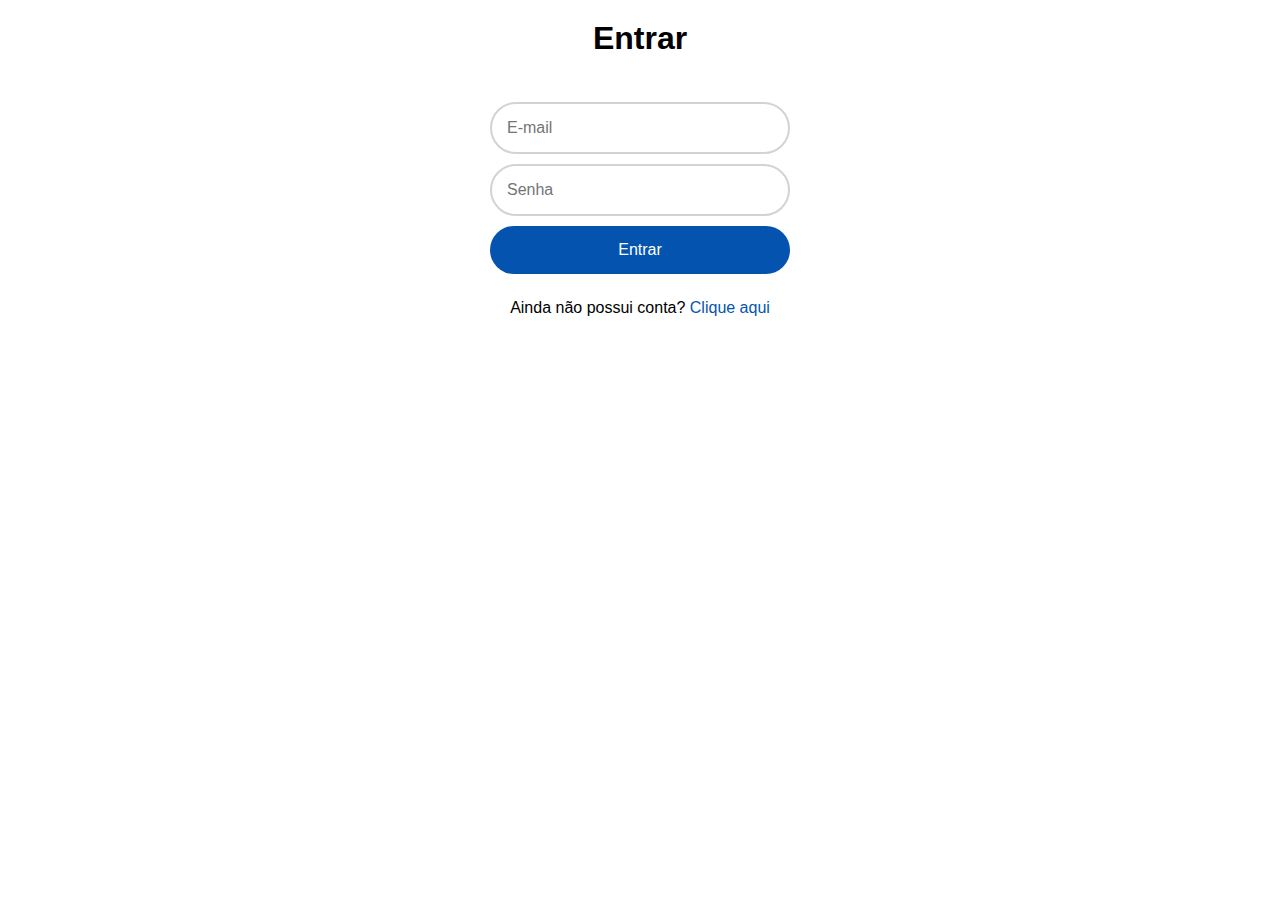
<file: index.html>
<!DOCTYPE html>
<html lang="pt-BR">
    <head>
        <meta charset="UTF-8" />
        <meta http-equiv="X-UA-Compatible" content="IE=edge" />
        <meta name="viewport" content="width=device-width, initial-scale=1.0" />
        <title>Livros | Login</title>
        <link rel="stylesheet" href="css/index.css" />
    </head>
    <body>

        <header class="header">
            <h1>Entrar</h1>
        </header>

        <main class="main">
            <section>
                <form class="form">
                    <input type="email" class="inputs" placeholder="E-mail" autocomplete="off" required />
                    <input type="password" class="inputs" placeholder="Senha" autocomplete="off" required />
                    <input type="submit" class="inputs btn" value="Entrar" />
                </form>

                <p class="signup-signin">Ainda não possui conta? <a href="signup.html">Clique aqui</a></p>
            </section>
        </main>

    </body>
</html>
</file>
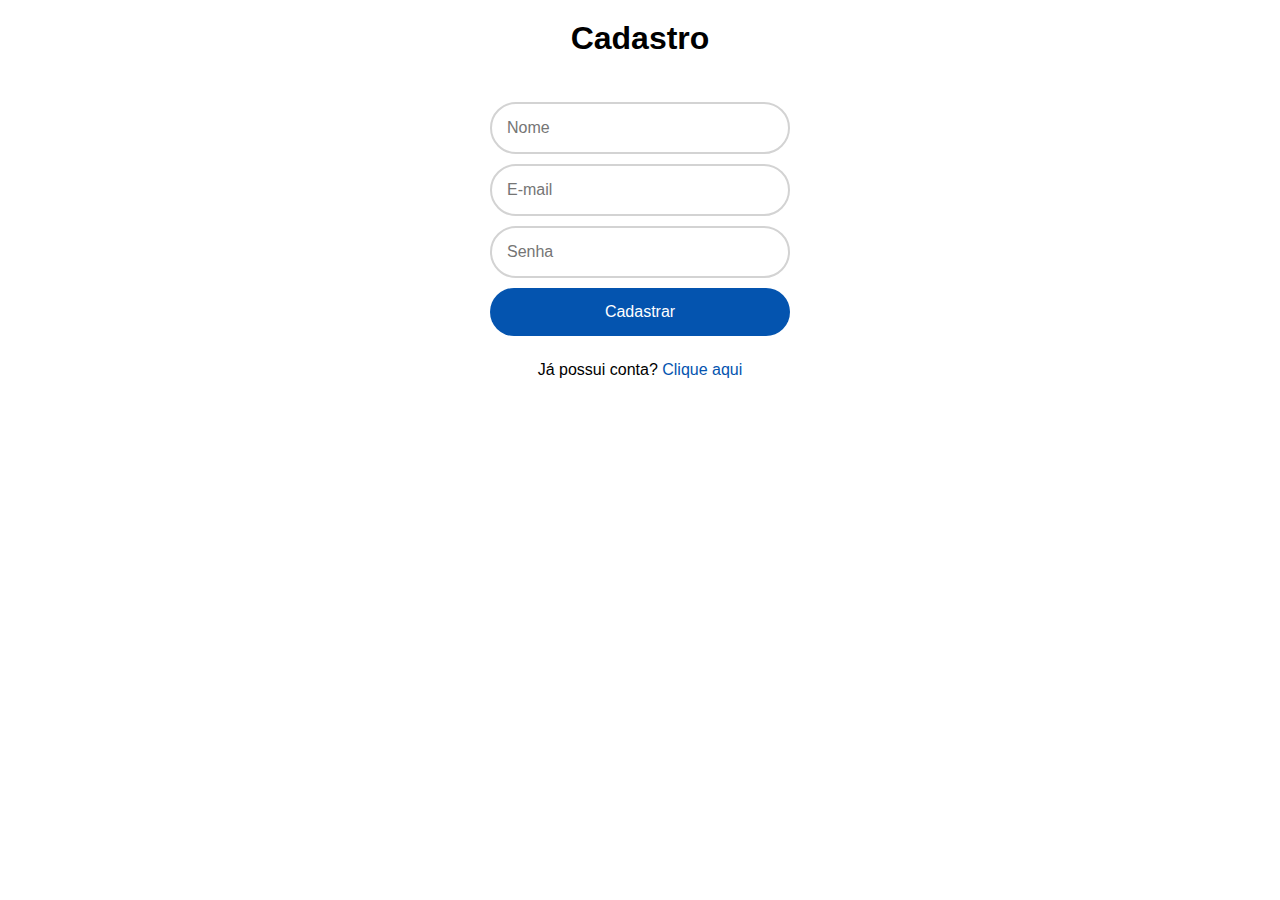
<file: signup.html>
<!DOCTYPE html>
<html lang="pt-BR">
    <head>
        <meta charset="UTF-8" />
        <meta http-equiv="X-UA-Compatible" content="IE=edge" />
        <meta name="viewport" content="width=device-width, initial-scale=1.0" />
        <title>Livros | Cadastro</title>
        <link rel="stylesheet" href="css/index.css" />
    </head>
    <body>

        <header class="header">
            <h1>Cadastro</h1>
        </header>

        <main class="main">
            <section>
                <form class="form" id="form">
                    <input type="text" class="inputs" id="name" placeholder="Nome" autocomplete="off" required />
                    <input type="email" class="inputs" id="email" placeholder="E-mail" autocomplete="off" required />
                    <p class="email-warning" id="email-warning"></p>
                    <input type="password" class="inputs" id="password" placeholder="Senha" autocomplete="off" required />
                    <input type="submit" class="inputs btn" value="Cadastrar" />
                </form>

                <p class="signup-signin">Já possui conta? <a href="index.html">Clique aqui</a></p>
            </section>
        </main>

        <script src="js/signup.js"></script>
    </body>
</html>
</file>
<file: css/index.css>
*{padding:0;margin:0;box-sizing:border-box}body{font-family:"Trebuchet MS","Lucida Sans Unicode","Lucida Grande","Lucida Sans",Arial,sans-serif}a{color:#0454af;text-decoration:none}a:hover{text-decoration:underline}.header{padding:20px;text-align:center}.main{padding:20px;text-align:center}.form{display:flex;flex-direction:column;align-items:center}.inputs{padding:15px;border:2px solid #d3d3d3;outline:none;width:300px;border-radius:50px;margin:5px;font-family:"Trebuchet MS","Lucida Sans Unicode","Lucida Grande","Lucida Sans",Arial,sans-serif;font-size:12pt;transition:all .3s}.inputs:focus{border:2px solid #0454af}.email-warning{color:red}.btn{background-color:#0454af;border:none;cursor:pointer;color:white}.btn:focus{border:none}.btn:hover{background-color:#045dc4}.signup-signin{padding:20px}
</file>
